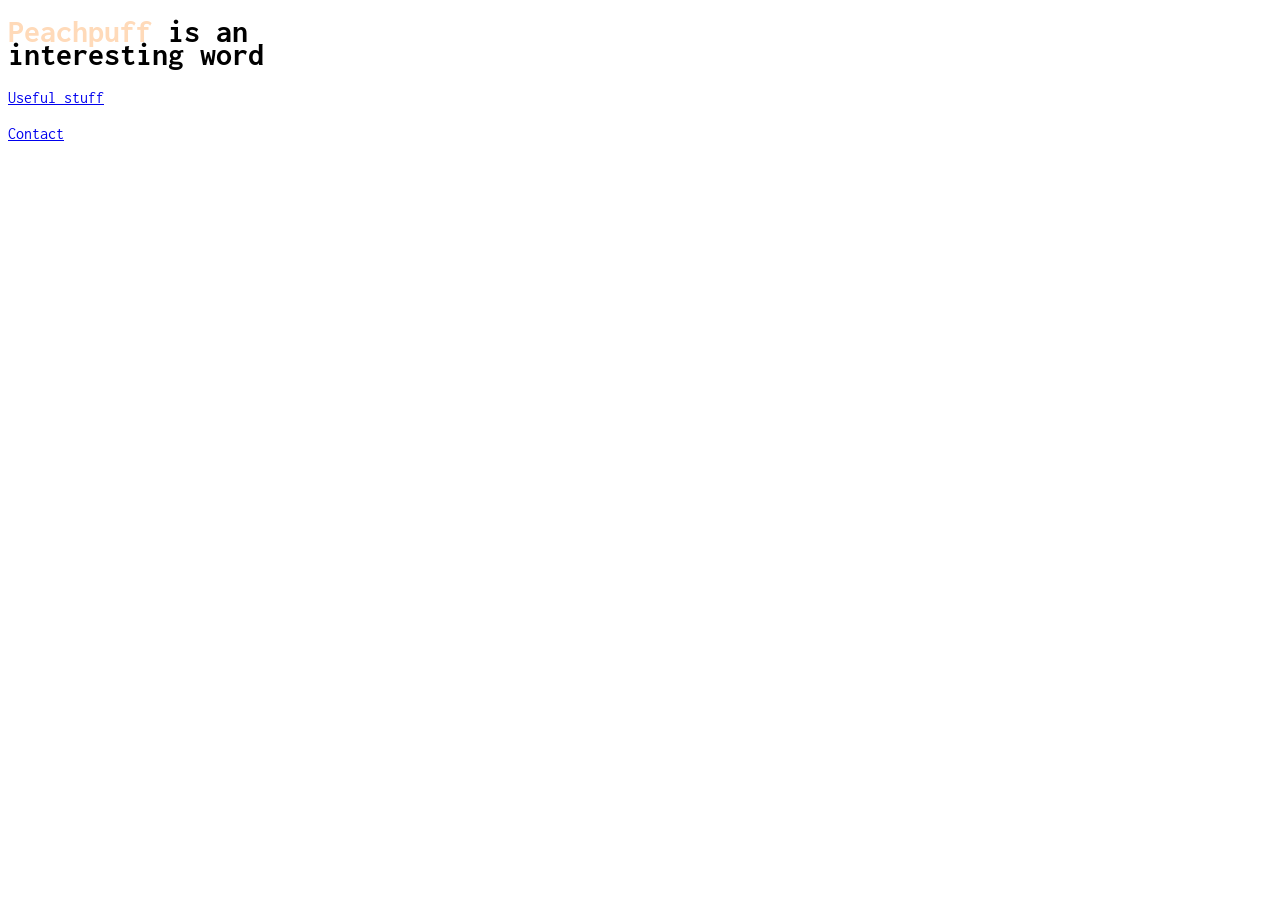
<file: index.html>
<!DOCTYPE html>
<html lang="en">
<head>
    <meta charset="UTF-8">
    <meta name="viewport" content="width=device-width, initial-scale=1.0">
    <link href="../style.css" rel="stylesheet">
    <title>Peachpuff</title>
    <link rel="preconnect" href="https://fonts.googleapis.com">
    <link rel="preconnect" href="https://fonts.gstatic.com" crossorigin>
    <link href="https://fonts.googleapis.com/css2?family=Inconsolata:wdth@50..200&display=swap" rel="stylesheet">
</head>
<body class="inconsolata-font">
    <header>
        <h1 class="title"><span style="color: peachpuff;">Peachpuff</span> is an interesting word</h1>
    </header>
    <p><a href="./pages/useful-stuff.html">Useful stuff</a></p>
    <footer> <a href="./pages/contact.html">Contact</a></footer>
</body>
</html>
</file>
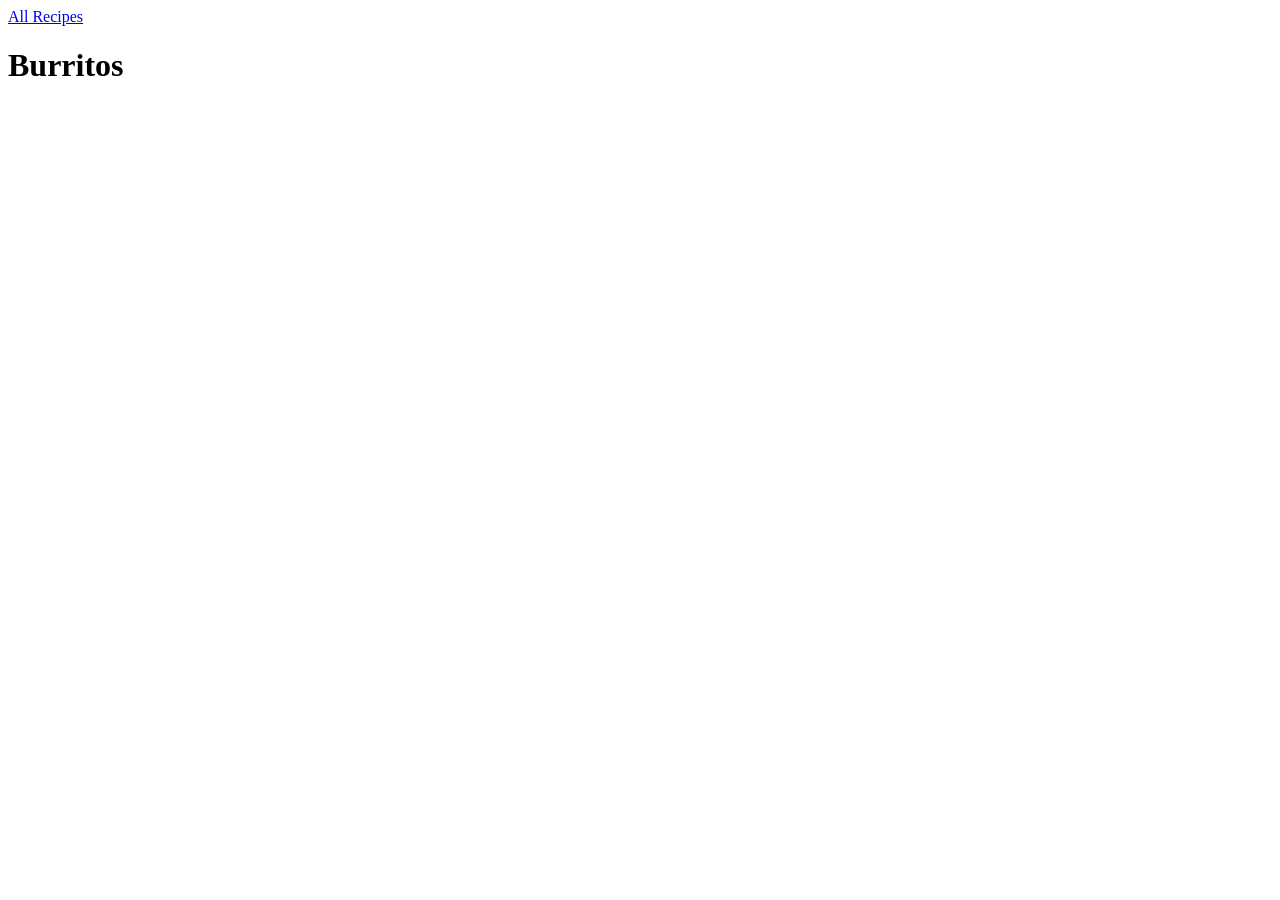
<file: pages/burritos-recipe.html>
<!DOCTYPE html>
<html lang="en">

<head>
    <meta charset="UTF-8">
    <meta name="viewport" content="width=device-width, initial-scale=1.0">
    <title>Burritos Recipe</title>
</head>

<body>
    <a href="../sandbox/odin-recipes/recipes-homepage.html">All Recipes</a>
    <h1>Burritos</h1>

</body>

</html>
</file>
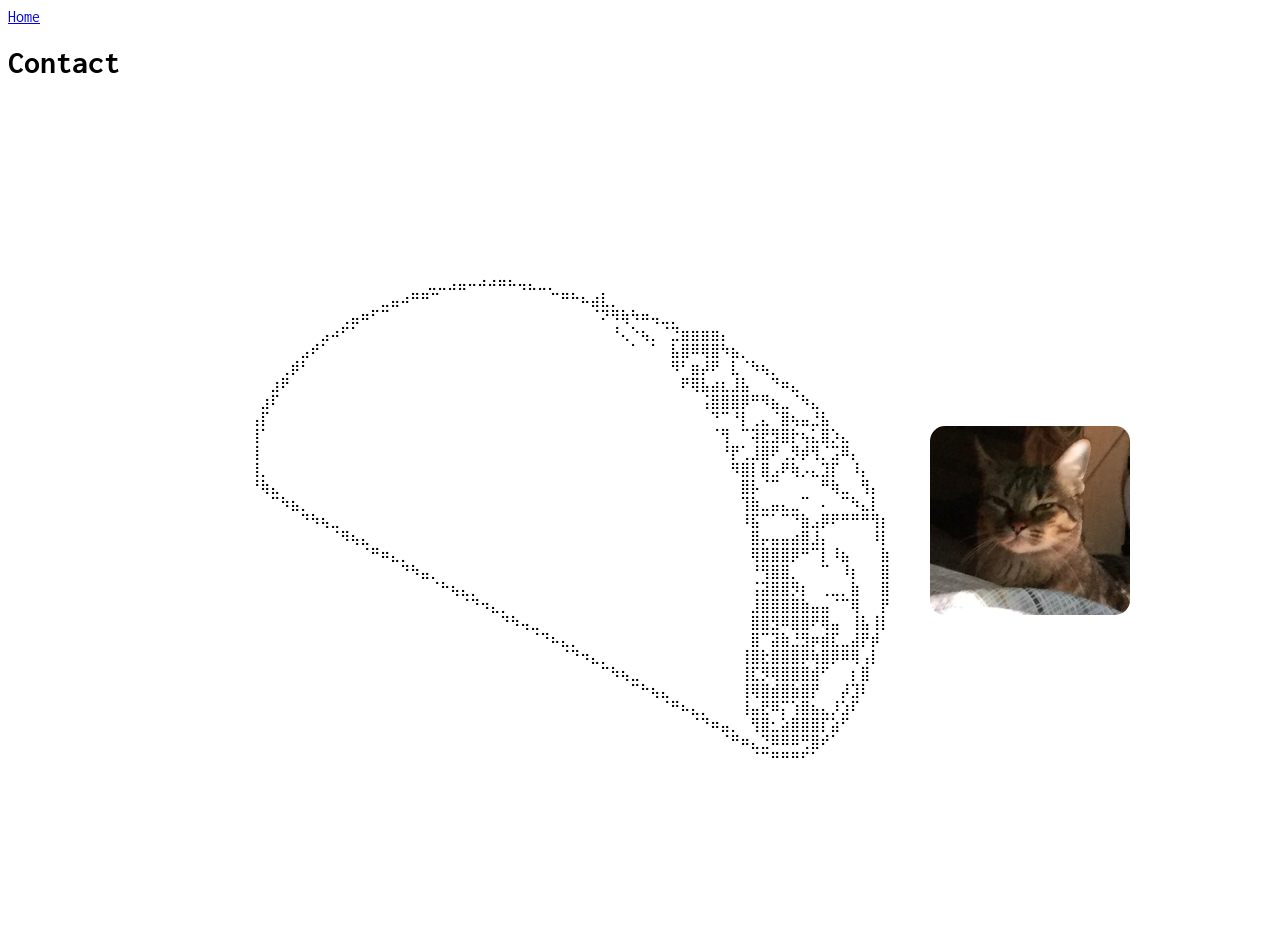
<file: pages/contact.html>
<!DOCTYPE html>
<html lang="en">
<head>
    <meta charset="UTF-8">
    <meta name="viewport" content="width=device-width, initial-scale=1.0">
    <title>Contact</title>
    <link href="../style.css" rel="stylesheet">
    <link rel="preconnect" href="https://fonts.googleapis.com">
    <link rel="preconnect" href="https://fonts.gstatic.com" crossorigin>
    <link href="https://fonts.googleapis.com/css2?family=Inconsolata:wdth@50..200&display=swap" rel="stylesheet">
    <style>
        body {
            font-size: initial;
            line-height: initial;
            max-width: initial;
        }
        .container {
            display: flex;
            align-items: center;
            justify-content: center;
            gap: 40px;
            width: 100%;
            max-width: 1200px;
            margin: 0 auto;
            height: calc(100vh - 60px);
        }

        @keyframes rollIn {
            0% {
                transform: translateX(-100%) rotate(0deg);
                transform-origin: left center;
            }

            50% {
                transform: translateX(-50%) rotate(180deg);
            }

            100% {
                transform: translateX(0) rotate(360deg);
            }
        }

        .burrito {
            display: inline-block;
            font-family: monospace;
            white-space: pre;
            font-size: 14px;
            animation: rollIn 2s ease-in-out;
        }

        @keyframes slideInFromRight {
            0% {
                transform: translateX(100%);
            }

            100% {
                transform: translateX(0);
            }
        }

        .cat {
            width: 200px;
            animation: slideInFromRight 2s ease-out 0.5s forwards;
            border-radius: 15px; 
        }
    </style>
</head>

<body class="inconsolata-font">
    <nav><a href="../index.html">Home</a></nav>
    <h1>Contact</h1>
<!--     <p id="email"></p>
    <script>
        // Obfuscate email to reduce spam risk
        const user = "noreply";
        const domain = "users.noreply.github.com";
        const email = user + "@" + domain;
        const emailLink = `<a href="mailto:${email}">${email}</a>`;
        document.getElementById("email").innerHTML = emailLink;
    </script> -->
    <div class="container">
        <div class="burrito">
                                 ⣀⣀⣠⣤⠤⠴⠴⠶⠦⢤⣄⣀⡀⠀⠀⠀⠀⠀⠀⠀⠀⠀⠀⠀⠀⠀⠀⠀⠀⠀⠀⠀⠀⠀⠀⠀⠀⠀⠀⠀⠀⠀⠀⠀⠀⠀
            ⠀⠀⠀⠀⠀⠀⠀⠀⠀⠀⠀⠀⠀⣀⣤⠴⠛⠛⠉⠀⠀⠀⠀⠀⠀⠀⠀⠀⠀⠀⠉⠛⠓⠦⣴⣇⡀⠀⠀⠀⠀⠀⠀⠀⠀⠀⠀⠀⠀⠀⠀⠀⠀⠀⠀⠀⠀⠀⠀⠀⠀⠀⠀⠀
            ⠀⠀⠀⠀⠀⠀⠀⠀⠀⢀⣤⠶⠋⠉⠀⠀⠀⠀⠀⠀⠀⠀⠀⠀⠀⠀⠀⠀⠀⠀⠀⠀⠀⠀⠈⠝⠻⢷⠳⠶⢤⣀⡀⠀⠀⠀⠀⠀⠀⠀⠀⠀⠀⠀⠀⠀⠀⠀⠀⠀⠀⠀⠀⠀
            ⠀⠀⠀⠀⠀⠀⠀⣠⠴⠋⠁⠀⠀⠀⠀⠀⠀⠀⠀⠀⠀⠀⠀⠀⠀⠀⠀⠀⠀⠀⠀⠀⠀⠀⠀⠀⠘⢄⠑⢦⡀⠈⣙⣶⣶⣶⣶⡄⠀⠀⠀⠀⠀⠀⠀⠀⠀⠀⠀⠀⠀⠀⠀⠀
            ⠀⠀⠀⠀⠀⣠⠞⠁⠀⠀⠀⠀⠀⠀⠀⠀⠀⠀⠀⠀⠀⠀⠀⠀⠀⠀⠀⠀⠀⠀⠀⠀⠀⠀⠀⠀⠀⠀⠁⠀⠁⠀⣧⣿⠿⢿⣿⠳⣦⡀⠀⠀⠀⠀⠀⠀⠀⠀⠀⠀⠀⠀⠀⠀
            ⠀⠀⠀⢀⡾⠃⠀⠀⠀⠀⠀⠀⠀⠀⠀⠀⠀⠀⠀⠀⠀⠀⠀⠀⠀⠀⠀⠀⠀⠀⠀⠀⠀⠀⠀⠀⠀⠀⠀⠀⠀⠀⠻⠃⣶⡼⠟⠀⣇⠈⠳⢦⡀⠀⠀⠀⠀⠀⠀⠀⠀⠀⠀⠀
            ⠀⠀⣰⠟⠀⠀⠀⠀⠀⠀⠀⠀⠀⠀⠀⠀⠀⠀⠀⠀⠀⠀⠀⠀⠀⠀⠀⠀⠀⠀⠀⠀⠀⠀⠀⠀⠀⠀⠀⠀⠀⠀⠀⠟⢿⣧⣴⣆⣸⣧⠀⠀⠙⠶⣄⠀⠀⠀⠀⠀⠀⠀⠀⠀
            ⠀⣰⠏⠀⠀⠀⠀⠀⠀⠀⠀⠀⠀⠀⠀⠀⠀⠀⠀⠀⠀⠀⠀⠀⠀⠀⠀⠀⠀⠀⠀⠀⠀⠀⠀⠀⠀⠀⠀⠀⠀⠀⠀⠀⠀⢨⣿⣿⣿⡿⠛⠻⣦⣀⠈⠳⣄⠀⠀⠀⠀⠀⠀⠀
            ⢠⡏⠀⠀⠀⠀⠀⠀⠀⠀⠀⠀⠀⠀⠀⠀⠀⠀⠀⠀⠀⠀⠀⠀⠀⠀⠀⠀⠀⠀⠀⠀⠀⠀⠀⠀⠀⠀⠀⠀⠀⠀⠀⠀⠀⠀⠙⠉⠘⡇⢀⣄⠈⣿⢦⣤⣘⣧⠀⠀⠀⠀⠀⠀
            ⢸⠁⠀⠀⠀⠀⠀⠀⠀⠀⠀⠀⠀⠀⠀⠀⠀⠀⠀⠀⠀⠀⠀⠀⠀⠀⠀⠀⠀⠀⠀⠀⠀⠀⠀⠀⠀⠀⠀⠀⠀⠀⠀⠀⠀⠀⠈⢻⠀⠉⢽⣟⣻⣿⡗⢦⣅⣿⡱⣄⠀⠀⠀⠀
            ⢸⠀⠀⠀⠀⠀⠀⠀⠀⠀⠀⠀⠀⠀⠀⠀⠀⠀⠀⠀⠀⠀⠀⠀⠀⠀⠀⠀⠀⠀⠀⠀⠀⠀⠀⠀⠀⠀⠀⠀⠀⠀⠀⠀⠀⠀⠀⠘⡟⢁⣸⣿⠟⢀⡻⡾⢻⡈⣩⠿⡄⠀⠀⠀
            ⢸⡀⠀⠀⠀⠀⠀⠀⠀⠀⠀⠀⠀⠀⠀⠀⠀⠀⠀⠀⠀⠀⠀⠀⠀⠀⠀⠀⠀⠀⠀⠀⠀⠀⠀⠀⠀⠀⠀⠀⠀⠀⠀⠀⠀⠀⠀⠀⠻⣿⡇⣿⣠⠟⢷⡠⣄⣹⡏⠀⠸⡄⠀⠀
            ⠘⢷⣄⠀⠀⠀⠀⠀⠀⠀⠀⠀⠀⠀⠀⠀⠀⠀⠀⠀⠀⠀⠀⠀⠀⠀⠀⠀⠀⠀⠀⠀⠀⠀⠀⠀⠀⠀⠀⠀⠀⠀⠀⠀⠀⠀⠀⠀⠀⣿⡧⠈⠉⠀⠀⠀⠀⠛⢷⣀⠀⢻⡄⠀
            ⠀⠀⠉⠳⣦⡀⠀⠀⠀⠀⠀⠀⠀⠀⠀⠀⠀⠀⠀⠀⠀⠀⠀⠀⠀⠀⠀⠀⠀⠀⠀⠀⠀⠀⠀⠀⠀⠀⠀⠀⠀⠀⠀⠀⠀⠀⠀⠀⠀⢹⣷⣀⣤⣄⣀⠉⠀⠄⠀⠉⠳⣄⡇⠀
            ⠀⠀⠀⠀⠀⠙⠳⢦⣀⠀⠀⠀⠀⠀⠀⠀⠀⠀⠀⠀⠀⠀⠀⠀⠀⠀⠀⠀⠀⠀⠀⠀⠀⠀⠀⠀⠀⠀⠀⠀⠀⠀⠀⠀⠀⠀⠀⠀⠀⠸⣯⠉⠁⠉⠙⣷⣠⡿⠟⠛⠛⠛⢻⡆
            ⠀⠀⠀⠀⠀⠀⠀⠀⠈⠻⢦⣄⠀⠀⠀⠀⠀⠀⠀⠀⠀⠀⠀⠀⠀⠀⠀⠀⠀⠀⠀⠀⠀⠀⠀⠀⠀⠀⠀⠀⠀⠀⠀⠀⠀⠀⠀⠀⠀⠀⣿⡤⣤⣤⣴⣿⣸⡄⠀⠀⠀⠀⠸⡇
            ⠀⠀⠀⠀⠀⠀⠀⠀⠀⠀⠀⠈⠛⠶⣄⡀⠀⠀⠀⠀⠀⠀⠀⠀⠀⠀⠀⠀⠀⠀⠀⠀⠀⠀⠀⠀⠀⠀⠀⠀⠀⠀⠀⠀⠀⠀⠀⠀⠀⠀⢿⣿⣿⣿⡿⠛⠉⡇⠸⣦⠀⠀⠀⣷
            ⠀⠀⠀⠀⠀⠀⠀⠀⠀⠀⠀⠀⠀⠀⠀⠙⠳⣤⡀⠀⠀⠀⠀⠀⠀⠀⠀⠀⠀⠀⠀⠀⠀⠀⠀⠀⠀⠀⠀⠀⠀⠀⠀⠀⠀⠀⠀⠀⠀⠀⠘⢻⣿⣿⡀⠀⠀⠉⠀⠸⡆⠀⠀⣿
            ⠀⠀⠀⠀⠀⠀⠀⠀⠀⠀⠀⠀⠀⠀⠀⠀⠀⠀⠈⠓⢦⣄⡀⠀⠀⠀⠀⠀⠀⠀⠀⠀⠀⠀⠀⠀⠀⠀⠀⠀⠀⠀⠀⠀⠀⠀⠀⠀⠀⠀⢨⣽⣿⣿⡻⡆⠀⢀⣀⡀⣷⠀⠀⣿
            ⠀⠀⠀⠀⠀⠀⠀⠀⠀⠀⠀⠀⠀⠀⠀⠀⠀⠀⠀⠀⠀⠈⠙⠲⣄⡀⠀⠀⠀⠀⠀⠀⠀⠀⠀⠀⠀⠀⠀⠀⠀⠀⠀⠀⠀⠀⠀⠀⠀⠀⣸⣿⣿⣿⣿⣷⣤⣤⠈⠉⢿⠀⠀⡟
            ⠀⠀⠀⠀⠀⠀⠀⠀⠀⠀⠀⠀⠀⠀⠀⠀⠀⠀⠀⠀⠀⠀⠀⠀⠀⠙⠳⢤⣀⠀⠀⠀⠀⠀⠀⠀⠀⠀⠀⠀⠀⠀⠀⠀⠀⠀⠀⠀⠀⠀⣿⣿⣻⠿⣿⣿⠟⢿⣤⠀⢸⣧⢸⡇
            ⠀⠀⠀⠀⠀⠀⠀⠀⠀⠀⠀⠀⠀⠀⠀⠀⠀⠀⠀⠀⠀⠀⠀⠀⠀⠀⠀⠀⠈⠙⠦⣄⡀⠀⠀⠀⠀⠀⠀⠀⠀⠀⠀⠀⠀⠀⠀⠀⠀⠀⣿⠉⣽⣷⣘⣻⡶⣾⣏⣀⣼⡟⡾⠀
            ⠀⠀⠀⠀⠀⠀⠀⠀⠀⠀⠀⠀⠀⠀⠀⠀⠀⠀⠀⠀⠀⠀⠀⠀⠀⠀⠀⠀⠀⠀⠀⠈⠙⠲⣄⡀⠀⠀⠀⠀⠀⠀⠀⠀⠀⠀⠀⠀⠀⢸⣿⣗⣿⣿⣿⡿⢷⣿⡿⠿⢿⢠⡇⠀
            ⠀⠀⠀⠀⠀⠀⠀⠀⠀⠀⠀⠀⠀⠀⠀⠀⠀⠀⠀⠀⠀⠀⠀⠀⠀⠀⠀⠀⠀⠀⠀⠀⠀⠀⠀⠉⠳⢦⣀⠀⠀⠀⠀⠀⠀⠀⠀⠀⠀⢸⣏⡻⢿⣿⣿⣿⣾⠋⠀⠀⡆⣿⠀⠀
            ⠀⠀⠀⠀⠀⠀⠀⠀⠀⠀⠀⠀⠀⠀⠀⠀⠀⠀⠀⠀⠀⠀⠀⠀⠀⠀⠀⠀⠀⠀⠀⠀⠀⠀⠀⠀⠀⠀⠉⠓⢦⣄⠀⠀⠀⠀⠀⠀⠀⢸⢿⣿⣾⣿⣷⣿⡟⠀⠀⡼⣹⠇⠀⠀
            ⠀⠀⠀⠀⠀⠀⠀⠀⠀⠀⠀⠀⠀⠀⠀⠀⠀⠀⠀⠀⠀⠀⠀⠀⠀⠀⠀⠀⠀⠀⠀⠀⠀⠀⠀⠀⠀⠀⠀⠀⠀⠈⠛⠦⣄⡀⠀⠀⠀⢸⣤⣟⠿⡍⢱⣿⣦⣄⡸⣱⠏⠀⠀⠀
            ⠀⠀⠀⠀⠀⠀⠀⠀⠀⠀⠀⠀⠀⠀⠀⠀⠀⠀⠀⠀⠀⠀⠀⠀⠀⠀⠀⠀⠀⠀⠀⠀⠀⠀⠀⠀⠀⠀⠀⠀⠀⠀⠀⠀⠈⠙⠶⣤⡀⠀⢻⣿⣂⣵⣿⣿⣿⡏⣵⠋⠀⠀⠀⠀
            ⠀⠀⠀⠀⠀⠀⠀⠀⠀⠀⠀⠀⠀⠀⠀⠀⠀⠀⠀⠀⠀⠀⠀⠀⠀⠀⠀⠀⠀⠀⠀⠀⠀⠀⠀⠀⠀⠀⠀⠀⠀⠀⠀⠀⠀⠀⠀⠈⠛⠶⣄⣙⠿⠿⠿⢛⣿⠞⠁⠀⠀⠀⠀⠀
            ⠀⠀⠀⠀⠀⠀⠀⠀⠀⠀⠀⠀⠀⠀⠀⠀⠀⠀⠀⠀⠀⠀⠀⠀⠀⠀⠀⠀⠀⠀⠀⠀⠀⠀⠀⠀⠀⠀⠀⠀⠀⠀⠀⠀⠀⠀⠀⠀⠀⠀⠈⠉⠛⠛⠛⠋⠁⠀⠀⠀⠀⠀⠀⠀
        </div>
        <img src="../../images/momosh.jpeg" alt="moustique" class="cat">
    </div>
</body>
</html>
</file>
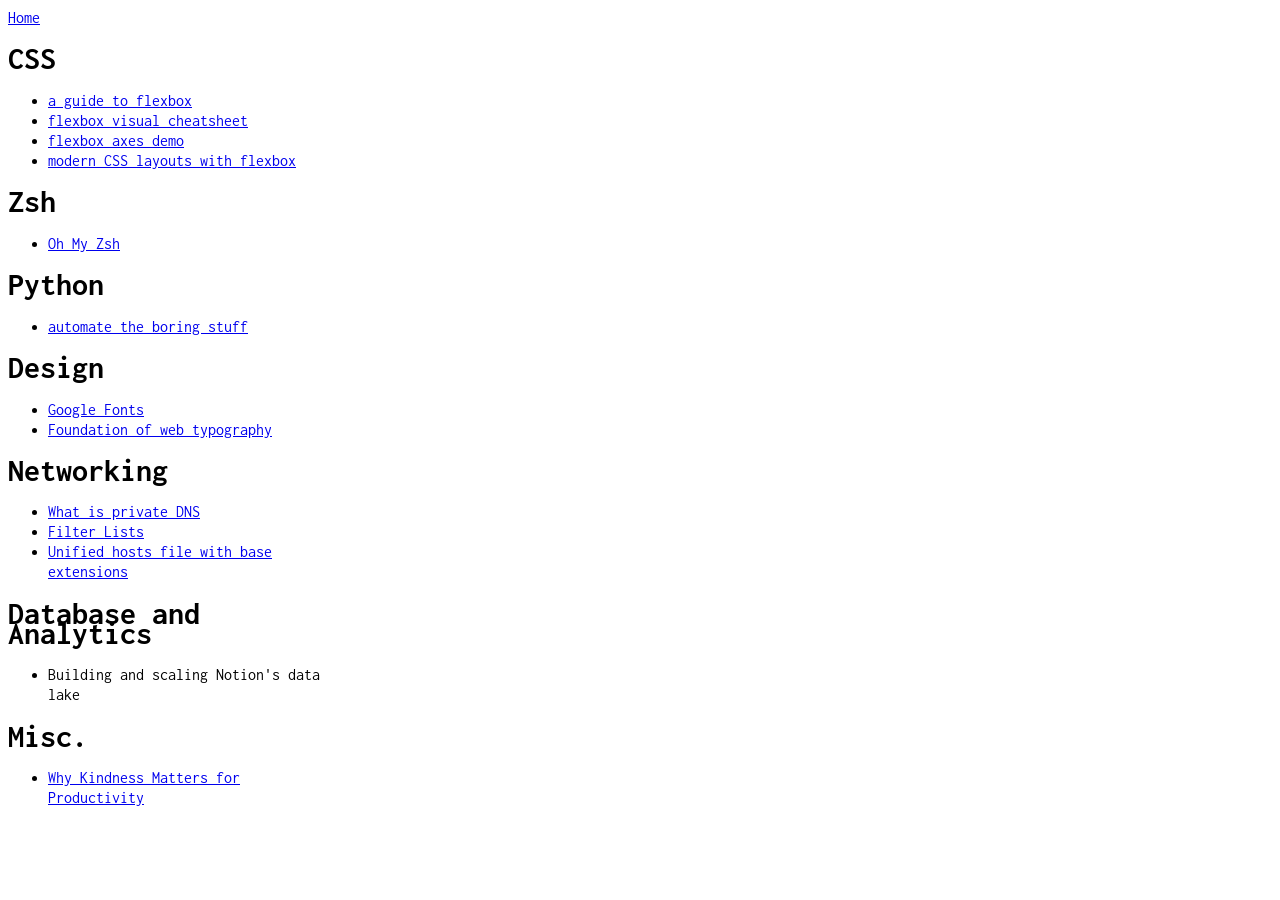
<file: pages/useful-stuff.html>
<!DOCTYPE html>
<html lang="en">
<head>
    <meta charset="UTF-8">
    <meta name="viewport" content="width=device-width, initial-scale=1.0">
    <title>Useful stuff</title>
    <link href="../style.css" rel="stylesheet">
    <link rel="preconnect" href="https://fonts.googleapis.com">
    <link rel="preconnect" href="https://fonts.gstatic.com" crossorigin>
    <link href="https://fonts.googleapis.com/css2?family=Inconsolata:wdth@50..200&display=swap" rel="stylesheet">
</head>
<body class="inconsolata-font">
    <a href="../index.html">Home</a>
    <h1>CSS</h1>
        <ul>
           <li><a href="https://css-tricks.com/snippets/css/a-guide-to-flexbox/">a guide to flexbox</a></li>
           <li><a href="https://flexbox.malven.co/">flexbox visual cheatsheet</a></li>
           <li><a href="https://scrimba.com/learn/flexbox/main-axis-and-cross-axis-flexbox-tutorial-cz94MT8">flexbox axes demo</a></li>
           <li><a href="https://internetingishard.netlify.app/html-and-css/flexbox/index.html">modern CSS layouts with flexbox</a></li>
      </ul>
    <h1>Zsh</h1>
      <ul>
        <li><a href="https://ohmyz.sh/">Oh My Zsh</a></li>
      </ul>
    <h1>Python</h1>
      <ul>
        <li><a href="https://automatetheboringstuff.com/">automate the boring stuff</a></li>
      </ul>
    <h1>Design</h1>
      <ul>
        <li><a href="https://fonts.google.com/">Google Fonts</a></li>
        <li><a href="https://fonts.google.com/knowledge/using_type/the_foundations_of_web_typography">Foundation of web typography</a></li>
      </ul>
    <h1>Networking</h1>
      <ul>
        <li><a href="https://protonvpn.com/blog/private-dns">What is private DNS</a></li>
        <li><a href="https://filterlists.com/">Filter Lists</a></li>
        <li><a href="https://github.com/StevenBlack/hosts/tree/master">Unified hosts file with base extensions</a></li>
      </ul>
      <h1>Database and Analytics</h1>
        <ul>
          <li><a href="https://www.notion.com/blog/building-and-scaling-notions-data-lake"></a>Building and scaling Notion's data lake</li>
        </ul>
      <h1>Misc.</h1>
        <ul>
          <li><a href="https://dev.to/johannesjo/the-most-important-thing-i-learned-about-productivity-while-developing-an-open-source-productivity-1e76">Why Kindness Matters for Productivity</a></li>
        </ul>
      
</body>
</html>
</file>
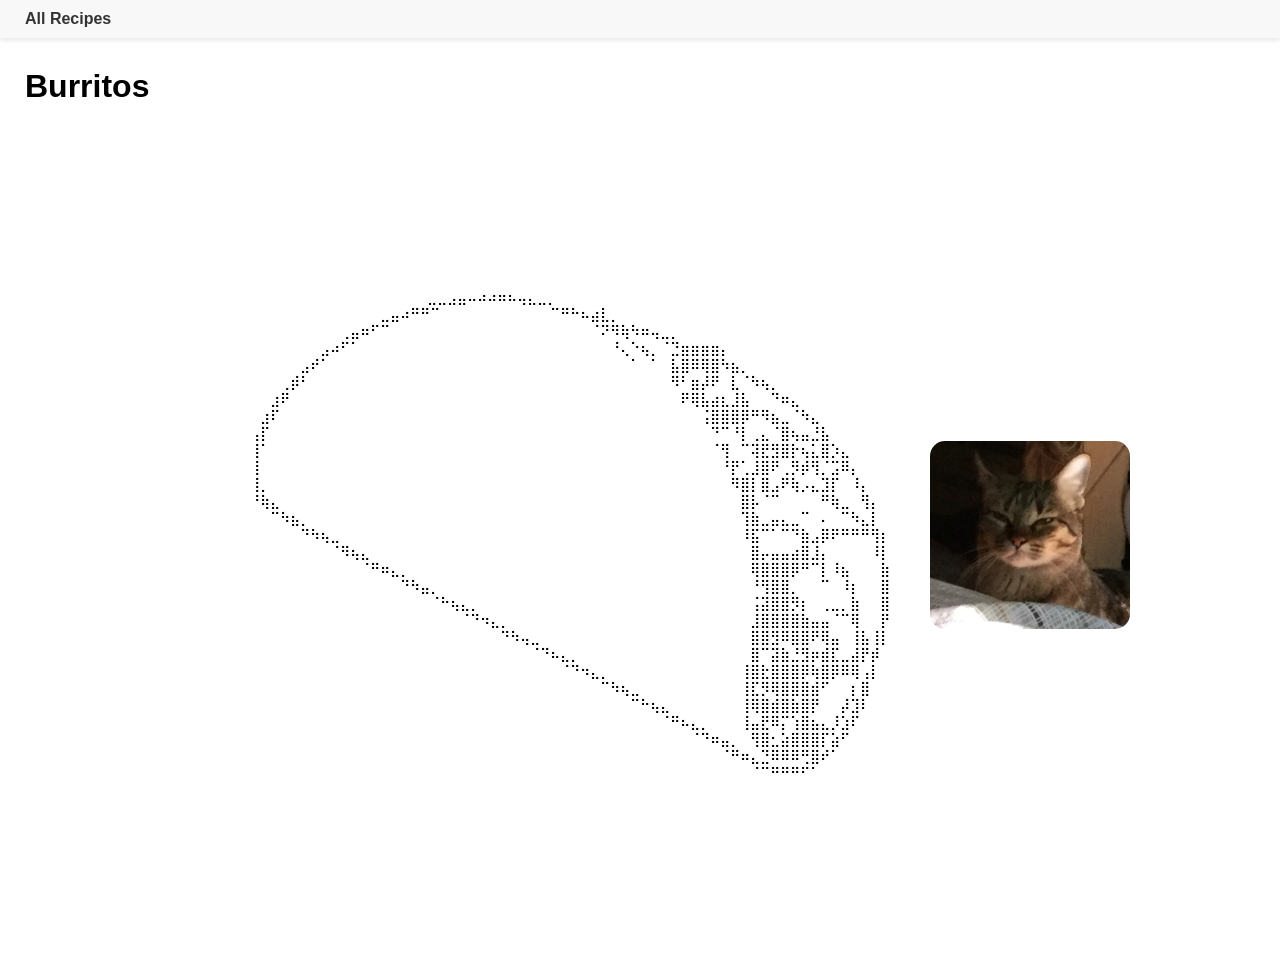
<file: pages/odin-recipes/burritos-recipe.html>
<!DOCTYPE html>
<html lang="en">

<head>
    <meta charset="UTF-8">
    <meta name="viewport" content="width=device-width, initial-scale=1.0">
    <title>Burritos Recipe</title>
    <style>
        body {
            background-color: white;
            /* White background */
            margin: 0;
            /* Remove default browser margins */
            font-family: Arial, sans-serif;
        }

        nav {
            background-color: #f8f8f8;
            padding: 10px;
            text-align: left;
            box-shadow: 0 2px 5px rgba(0, 0, 0, 0.1);
            margin-bottom: 20px;
        }

        nav a {
            color: #333;
            text-decoration: none;
            margin: 0 15px;
            font-weight: bold;
        }

        nav a:hover {
            color: #555;
        }

        h1 {
            padding: 10px;
            text-align: left;
            margin: 0 15px;
            font-weight: bold;
        }

        .container {
            display: flex;
            align-items: center;
            justify-content: center;
            gap: 40px;
            /* Adjust spacing between burrito and cat */
            width: 100%;
            max-width: 1200px;
            /* Center within a fixed width */
            margin: 0 auto;
            height: calc(100vh - 60px);
        }


        @keyframes rollIn {
            0% {
                transform: translateX(-100%) rotate(0deg);
                transform-origin: left center;
            }

            50% {
                transform: translateX(-50%) rotate(180deg);
            }

            100% {
                transform: translateX(0) rotate(360deg);
            }
        }

        .burrito {
            display: inline-block;
            font-family: monospace;
            white-space: pre;
            font-size: 14px;
            animation: rollIn 2s ease-in-out;
        }

        @keyframes slideInFromRight {
            0% {
                transform: translateX(100%);
            }

            100% {
                transform: translateX(0);
            }
        }

        .cat {
            width: 200px;
            /* Adjust as needed */
            animation: slideInFromRight 2s ease-out 0.5s forwards;
            border-radius: 15px; /* Round the corners */
        }
    </style>
</head>

<body>
    <nav><a href="./recipes-homepage.html">All Recipes</a></nav>
    <h1>Burritos</h1>
    <div class="container">
        <div class="burrito">
                                 ⣀⣀⣠⣤⠤⠴⠴⠶⠦⢤⣄⣀⡀⠀⠀⠀⠀⠀⠀⠀⠀⠀⠀⠀⠀⠀⠀⠀⠀⠀⠀⠀⠀⠀⠀⠀⠀⠀⠀⠀⠀⠀⠀⠀⠀⠀
            ⠀⠀⠀⠀⠀⠀⠀⠀⠀⠀⠀⠀⠀⣀⣤⠴⠛⠛⠉⠀⠀⠀⠀⠀⠀⠀⠀⠀⠀⠀⠉⠛⠓⠦⣴⣇⡀⠀⠀⠀⠀⠀⠀⠀⠀⠀⠀⠀⠀⠀⠀⠀⠀⠀⠀⠀⠀⠀⠀⠀⠀⠀⠀⠀
            ⠀⠀⠀⠀⠀⠀⠀⠀⠀⢀⣤⠶⠋⠉⠀⠀⠀⠀⠀⠀⠀⠀⠀⠀⠀⠀⠀⠀⠀⠀⠀⠀⠀⠀⠈⠝⠻⢷⠳⠶⢤⣀⡀⠀⠀⠀⠀⠀⠀⠀⠀⠀⠀⠀⠀⠀⠀⠀⠀⠀⠀⠀⠀⠀
            ⠀⠀⠀⠀⠀⠀⠀⣠⠴⠋⠁⠀⠀⠀⠀⠀⠀⠀⠀⠀⠀⠀⠀⠀⠀⠀⠀⠀⠀⠀⠀⠀⠀⠀⠀⠀⠘⢄⠑⢦⡀⠈⣙⣶⣶⣶⣶⡄⠀⠀⠀⠀⠀⠀⠀⠀⠀⠀⠀⠀⠀⠀⠀⠀
            ⠀⠀⠀⠀⠀⣠⠞⠁⠀⠀⠀⠀⠀⠀⠀⠀⠀⠀⠀⠀⠀⠀⠀⠀⠀⠀⠀⠀⠀⠀⠀⠀⠀⠀⠀⠀⠀⠀⠁⠀⠁⠀⣧⣿⠿⢿⣿⠳⣦⡀⠀⠀⠀⠀⠀⠀⠀⠀⠀⠀⠀⠀⠀⠀
            ⠀⠀⠀⢀⡾⠃⠀⠀⠀⠀⠀⠀⠀⠀⠀⠀⠀⠀⠀⠀⠀⠀⠀⠀⠀⠀⠀⠀⠀⠀⠀⠀⠀⠀⠀⠀⠀⠀⠀⠀⠀⠀⠻⠃⣶⡼⠟⠀⣇⠈⠳⢦⡀⠀⠀⠀⠀⠀⠀⠀⠀⠀⠀⠀
            ⠀⠀⣰⠟⠀⠀⠀⠀⠀⠀⠀⠀⠀⠀⠀⠀⠀⠀⠀⠀⠀⠀⠀⠀⠀⠀⠀⠀⠀⠀⠀⠀⠀⠀⠀⠀⠀⠀⠀⠀⠀⠀⠀⠟⢿⣧⣴⣆⣸⣧⠀⠀⠙⠶⣄⠀⠀⠀⠀⠀⠀⠀⠀⠀
            ⠀⣰⠏⠀⠀⠀⠀⠀⠀⠀⠀⠀⠀⠀⠀⠀⠀⠀⠀⠀⠀⠀⠀⠀⠀⠀⠀⠀⠀⠀⠀⠀⠀⠀⠀⠀⠀⠀⠀⠀⠀⠀⠀⠀⠀⢨⣿⣿⣿⡿⠛⠻⣦⣀⠈⠳⣄⠀⠀⠀⠀⠀⠀⠀
            ⢠⡏⠀⠀⠀⠀⠀⠀⠀⠀⠀⠀⠀⠀⠀⠀⠀⠀⠀⠀⠀⠀⠀⠀⠀⠀⠀⠀⠀⠀⠀⠀⠀⠀⠀⠀⠀⠀⠀⠀⠀⠀⠀⠀⠀⠀⠙⠉⠘⡇⢀⣄⠈⣿⢦⣤⣘⣧⠀⠀⠀⠀⠀⠀
            ⢸⠁⠀⠀⠀⠀⠀⠀⠀⠀⠀⠀⠀⠀⠀⠀⠀⠀⠀⠀⠀⠀⠀⠀⠀⠀⠀⠀⠀⠀⠀⠀⠀⠀⠀⠀⠀⠀⠀⠀⠀⠀⠀⠀⠀⠀⠈⢻⠀⠉⢽⣟⣻⣿⡗⢦⣅⣿⡱⣄⠀⠀⠀⠀
            ⢸⠀⠀⠀⠀⠀⠀⠀⠀⠀⠀⠀⠀⠀⠀⠀⠀⠀⠀⠀⠀⠀⠀⠀⠀⠀⠀⠀⠀⠀⠀⠀⠀⠀⠀⠀⠀⠀⠀⠀⠀⠀⠀⠀⠀⠀⠀⠘⡟⢁⣸⣿⠟⢀⡻⡾⢻⡈⣩⠿⡄⠀⠀⠀
            ⢸⡀⠀⠀⠀⠀⠀⠀⠀⠀⠀⠀⠀⠀⠀⠀⠀⠀⠀⠀⠀⠀⠀⠀⠀⠀⠀⠀⠀⠀⠀⠀⠀⠀⠀⠀⠀⠀⠀⠀⠀⠀⠀⠀⠀⠀⠀⠀⠻⣿⡇⣿⣠⠟⢷⡠⣄⣹⡏⠀⠸⡄⠀⠀
            ⠘⢷⣄⠀⠀⠀⠀⠀⠀⠀⠀⠀⠀⠀⠀⠀⠀⠀⠀⠀⠀⠀⠀⠀⠀⠀⠀⠀⠀⠀⠀⠀⠀⠀⠀⠀⠀⠀⠀⠀⠀⠀⠀⠀⠀⠀⠀⠀⠀⣿⡧⠈⠉⠀⠀⠀⠀⠛⢷⣀⠀⢻⡄⠀
            ⠀⠀⠉⠳⣦⡀⠀⠀⠀⠀⠀⠀⠀⠀⠀⠀⠀⠀⠀⠀⠀⠀⠀⠀⠀⠀⠀⠀⠀⠀⠀⠀⠀⠀⠀⠀⠀⠀⠀⠀⠀⠀⠀⠀⠀⠀⠀⠀⠀⢹⣷⣀⣤⣄⣀⠉⠀⠄⠀⠉⠳⣄⡇⠀
            ⠀⠀⠀⠀⠀⠙⠳⢦⣀⠀⠀⠀⠀⠀⠀⠀⠀⠀⠀⠀⠀⠀⠀⠀⠀⠀⠀⠀⠀⠀⠀⠀⠀⠀⠀⠀⠀⠀⠀⠀⠀⠀⠀⠀⠀⠀⠀⠀⠀⠸⣯⠉⠁⠉⠙⣷⣠⡿⠟⠛⠛⠛⢻⡆
            ⠀⠀⠀⠀⠀⠀⠀⠀⠈⠻⢦⣄⠀⠀⠀⠀⠀⠀⠀⠀⠀⠀⠀⠀⠀⠀⠀⠀⠀⠀⠀⠀⠀⠀⠀⠀⠀⠀⠀⠀⠀⠀⠀⠀⠀⠀⠀⠀⠀⠀⣿⡤⣤⣤⣴⣿⣸⡄⠀⠀⠀⠀⠸⡇
            ⠀⠀⠀⠀⠀⠀⠀⠀⠀⠀⠀⠈⠛⠶⣄⡀⠀⠀⠀⠀⠀⠀⠀⠀⠀⠀⠀⠀⠀⠀⠀⠀⠀⠀⠀⠀⠀⠀⠀⠀⠀⠀⠀⠀⠀⠀⠀⠀⠀⠀⢿⣿⣿⣿⡿⠛⠉⡇⠸⣦⠀⠀⠀⣷
            ⠀⠀⠀⠀⠀⠀⠀⠀⠀⠀⠀⠀⠀⠀⠀⠙⠳⣤⡀⠀⠀⠀⠀⠀⠀⠀⠀⠀⠀⠀⠀⠀⠀⠀⠀⠀⠀⠀⠀⠀⠀⠀⠀⠀⠀⠀⠀⠀⠀⠀⠘⢻⣿⣿⡀⠀⠀⠉⠀⠸⡆⠀⠀⣿
            ⠀⠀⠀⠀⠀⠀⠀⠀⠀⠀⠀⠀⠀⠀⠀⠀⠀⠀⠈⠓⢦⣄⡀⠀⠀⠀⠀⠀⠀⠀⠀⠀⠀⠀⠀⠀⠀⠀⠀⠀⠀⠀⠀⠀⠀⠀⠀⠀⠀⠀⢨⣽⣿⣿⡻⡆⠀⢀⣀⡀⣷⠀⠀⣿
            ⠀⠀⠀⠀⠀⠀⠀⠀⠀⠀⠀⠀⠀⠀⠀⠀⠀⠀⠀⠀⠀⠈⠙⠲⣄⡀⠀⠀⠀⠀⠀⠀⠀⠀⠀⠀⠀⠀⠀⠀⠀⠀⠀⠀⠀⠀⠀⠀⠀⠀⣸⣿⣿⣿⣿⣷⣤⣤⠈⠉⢿⠀⠀⡟
            ⠀⠀⠀⠀⠀⠀⠀⠀⠀⠀⠀⠀⠀⠀⠀⠀⠀⠀⠀⠀⠀⠀⠀⠀⠀⠙⠳⢤⣀⠀⠀⠀⠀⠀⠀⠀⠀⠀⠀⠀⠀⠀⠀⠀⠀⠀⠀⠀⠀⠀⣿⣿⣻⠿⣿⣿⠟⢿⣤⠀⢸⣧⢸⡇
            ⠀⠀⠀⠀⠀⠀⠀⠀⠀⠀⠀⠀⠀⠀⠀⠀⠀⠀⠀⠀⠀⠀⠀⠀⠀⠀⠀⠀⠈⠙⠦⣄⡀⠀⠀⠀⠀⠀⠀⠀⠀⠀⠀⠀⠀⠀⠀⠀⠀⠀⣿⠉⣽⣷⣘⣻⡶⣾⣏⣀⣼⡟⡾⠀
            ⠀⠀⠀⠀⠀⠀⠀⠀⠀⠀⠀⠀⠀⠀⠀⠀⠀⠀⠀⠀⠀⠀⠀⠀⠀⠀⠀⠀⠀⠀⠀⠈⠙⠲⣄⡀⠀⠀⠀⠀⠀⠀⠀⠀⠀⠀⠀⠀⠀⢸⣿⣗⣿⣿⣿⡿⢷⣿⡿⠿⢿⢠⡇⠀
            ⠀⠀⠀⠀⠀⠀⠀⠀⠀⠀⠀⠀⠀⠀⠀⠀⠀⠀⠀⠀⠀⠀⠀⠀⠀⠀⠀⠀⠀⠀⠀⠀⠀⠀⠀⠉⠳⢦⣀⠀⠀⠀⠀⠀⠀⠀⠀⠀⠀⢸⣏⡻⢿⣿⣿⣿⣾⠋⠀⠀⡆⣿⠀⠀
            ⠀⠀⠀⠀⠀⠀⠀⠀⠀⠀⠀⠀⠀⠀⠀⠀⠀⠀⠀⠀⠀⠀⠀⠀⠀⠀⠀⠀⠀⠀⠀⠀⠀⠀⠀⠀⠀⠀⠉⠓⢦⣄⠀⠀⠀⠀⠀⠀⠀⢸⢿⣿⣾⣿⣷⣿⡟⠀⠀⡼⣹⠇⠀⠀
            ⠀⠀⠀⠀⠀⠀⠀⠀⠀⠀⠀⠀⠀⠀⠀⠀⠀⠀⠀⠀⠀⠀⠀⠀⠀⠀⠀⠀⠀⠀⠀⠀⠀⠀⠀⠀⠀⠀⠀⠀⠀⠈⠛⠦⣄⡀⠀⠀⠀⢸⣤⣟⠿⡍⢱⣿⣦⣄⡸⣱⠏⠀⠀⠀
            ⠀⠀⠀⠀⠀⠀⠀⠀⠀⠀⠀⠀⠀⠀⠀⠀⠀⠀⠀⠀⠀⠀⠀⠀⠀⠀⠀⠀⠀⠀⠀⠀⠀⠀⠀⠀⠀⠀⠀⠀⠀⠀⠀⠀⠈⠙⠶⣤⡀⠀⢻⣿⣂⣵⣿⣿⣿⡏⣵⠋⠀⠀⠀⠀
            ⠀⠀⠀⠀⠀⠀⠀⠀⠀⠀⠀⠀⠀⠀⠀⠀⠀⠀⠀⠀⠀⠀⠀⠀⠀⠀⠀⠀⠀⠀⠀⠀⠀⠀⠀⠀⠀⠀⠀⠀⠀⠀⠀⠀⠀⠀⠀⠈⠛⠶⣄⣙⠿⠿⠿⢛⣿⠞⠁⠀⠀⠀⠀⠀
            ⠀⠀⠀⠀⠀⠀⠀⠀⠀⠀⠀⠀⠀⠀⠀⠀⠀⠀⠀⠀⠀⠀⠀⠀⠀⠀⠀⠀⠀⠀⠀⠀⠀⠀⠀⠀⠀⠀⠀⠀⠀⠀⠀⠀⠀⠀⠀⠀⠀⠀⠈⠉⠛⠛⠛⠋⠁⠀⠀⠀⠀⠀⠀⠀
        </div>
        <img src="../../images/momosh.jpeg" alt="moustique" class="cat">
    </div>
</body>

</html>
</file>
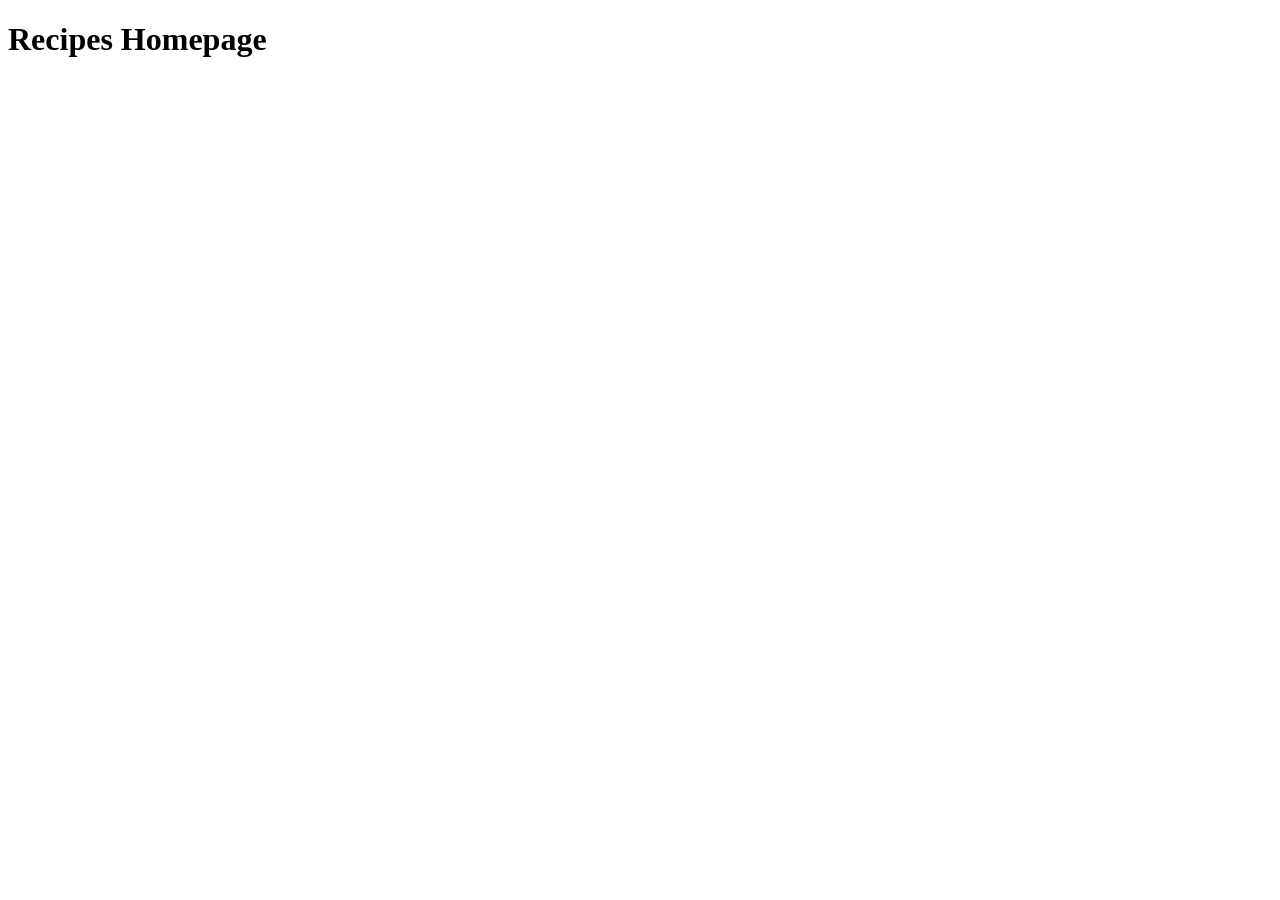
<file: sandbox/odin-recipes/recipes-homepage.html>
<!DOCTYPE html>
<html lang="en">
<head>
    <meta charset="UTF-8">
    <meta name="viewport" content="width=device-width, initial-scale=1.0">
    <title>Recipes Homepage</title>
</head>
<body>
    <h1>Recipes Homepage</h1>
</body>
</html>
</file>
<file: style.css>
body {
    font-size: 16px;
    line-height: 125%;
    max-width: 20em;
}
h2 {
    font-size: 150%;
}
h1 {
    font-size: 200%;
}

.inconsolata-font {
  font-family: "Inconsolata", monospace;
  font-optical-sizing: auto;
  font-weight: 400; /*font-weight: Use a value from 200 to 900*/
  font-style: normal;
  font-variation-settings:
    "wdth" 100;
}

.title {
    font-size: 200%;
    line-height: 70%;
    max-width: 20em;
}
</file>
